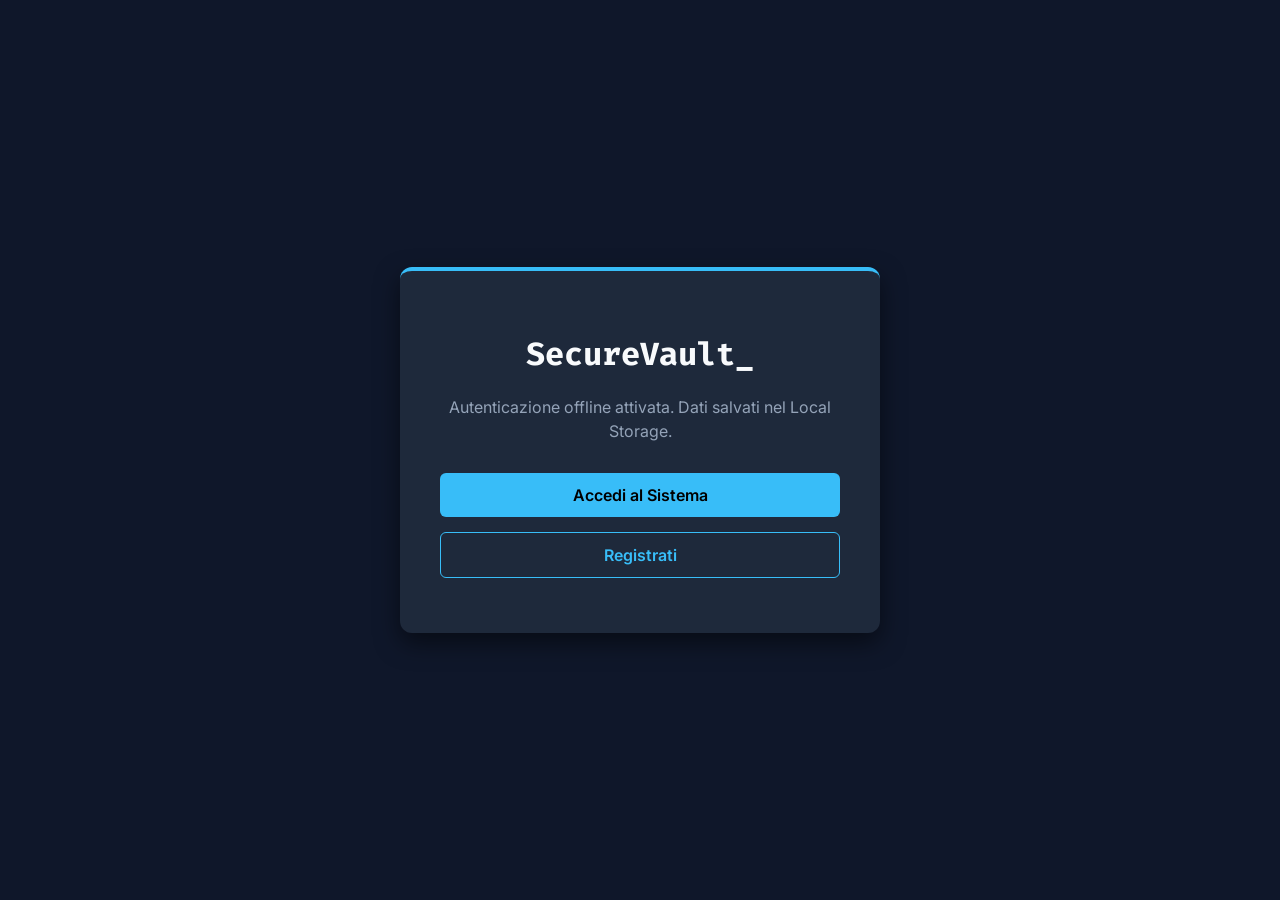
<file: ITSOS CTF/index.html>
<!DOCTYPE html>
<html lang="it">

<head>
    <meta charset="UTF-8">
    <title>SecureVault CTF</title>
    <link rel="stylesheet" href="style.css">
</head>

<body>
    <div class="container">
        <h1>SecureVault_</h1>
        <p>Autenticazione offline attivata. Dati salvati nel Local Storage.</p>
        <a href="login.html" class="btn">Accedi al Sistema</a>
        <a href="register.html" class="btn btn-outline">Registrati</a>
    </div>
</body>

</html>
</file>
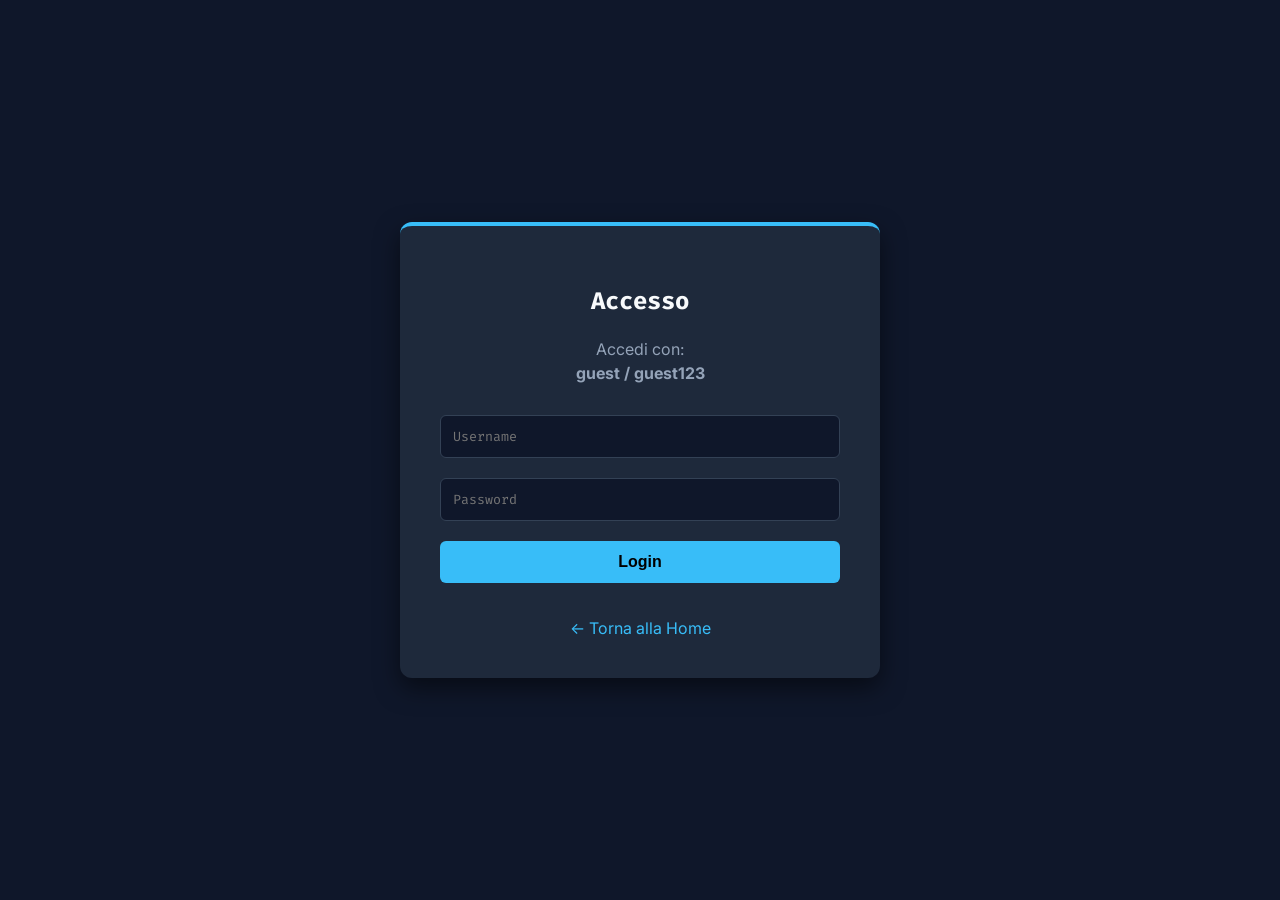
<file: ITSOS CTF/dashboard.html>
<!DOCTYPE html>
<html lang="it">

<head>
    <meta charset="UTF-8">
    <title>Dashboard | SecureVault</title>
    <link rel="stylesheet" href="style.css">
</head>

<body>
    <div class="container" style="max-width: 600px;">
        <h2>Pannello di Controllo</h2>

        <div id="content-area"></div>

        <br>
        <button onclick="logout()" class="btn btn-outline">Esegui Logout</button>
    </div>

    <script>
        function logout() {
            localStorage.removeItem('auth_token');
            window.location.href = 'index.html';
        }

        const token = localStorage.getItem('auth_token');
        const contentArea = document.getElementById('content-area');

        // Se non c'è il token nel Local Storage, torna al login
        if (!token) {
            window.location.href = 'login.html';
        } else {
            try {
                // Decodifichiamo il token
                const decodedString = atob(token);
                const userData = JSON.parse(decodedString);

                if (userData.role === 'admin') {
                    const hiddenFlag = atob("SVRTT1N7bDBjNGxfNXQwcjRnM19oNGNrM2Rfc3VjYzMxNX0");

                    contentArea.innerHTML = `
                        <p>Livello di autorizzazione: <strong style="color: var(--primary);">admin</strong></p>
                        <div class="flag-box">${hiddenFlag}</div>
                        <p style="margin-top: 20px;">Accesso root garantito. Benvenuto Amministratore.</p>
                    `;
                } else {
                    contentArea.innerHTML = `
                        <p>Livello di autorizzazione: <strong style="color: var(--primary);">${userData.role}</strong></p>
                        <div style="background: rgba(239, 68, 68, 0.1); border: 1px solid var(--danger); padding: 15px; border-radius: 8px;">
                            Accesso limitato. Solo l'amministratore può visualizzare i dati sensibili della flag.
                        </div>
                    `;
                }
            } catch (e) {
                // Se il token è stato manipolato male e dà errore, fai il logout
                logout();
            }
        }
    </script>
</body>

</html>
</file>
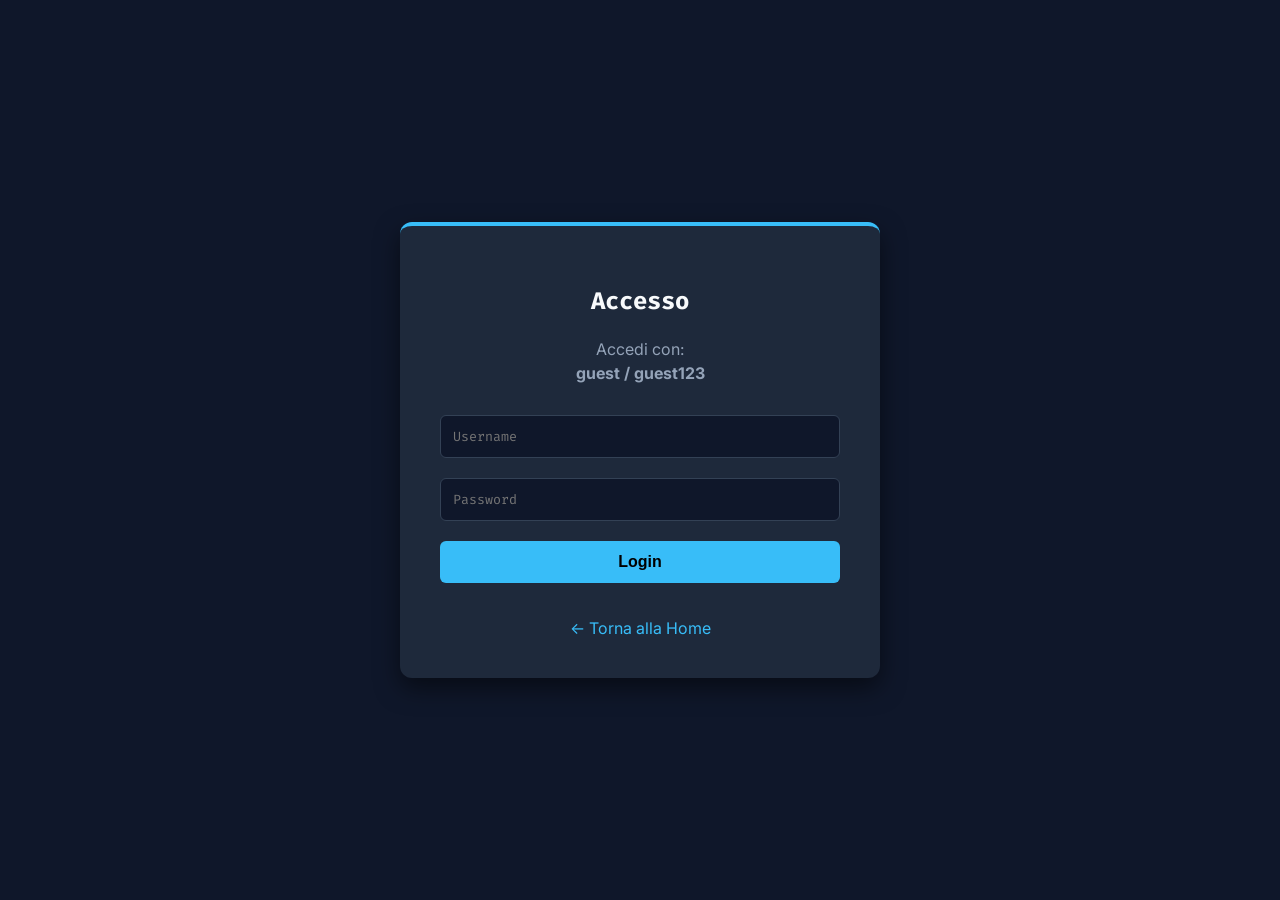
<file: ITSOS CTF/login.html>
<!DOCTYPE html>
<html lang="it">

<head>
    <meta charset="UTF-8">
    <title>Login | SecureVault</title>
    <link rel="stylesheet" href="style.css">
</head>

<body>
    <div class="container">
        <h2>Accesso</h2>
        <p>Accedi con:<br><strong>guest / guest123</strong></p>
        <p id="error-msg" style="color: var(--danger); display: none;">Credenziali errate.</p>

        <div>
            <input type="text" id="username" placeholder="Username" required>
            <input type="password" id="password" placeholder="Password" required>
            <button type="button" class="btn" onclick="effettuaLogin()">Login</button>
        </div>
        <br>
        <a href="index.html" style="color: var(--primary); text-decoration: none;">&larr; Torna alla Home</a>
    </div>

    <script>
        function effettuaLogin() {
            const user = document.getElementById('username').value;
            const pass = document.getElementById('password').value;

            if (user === 'guest' && pass === 'guest123') {
                // Creiamo il JSON e lo convertiamo in Base64
                const data = JSON.stringify({ role: "user" });
                const token = btoa(data);

                // Salviamo nel Local Storage
                localStorage.setItem('auth_token', token);

                // Andiamo alla dashboard
                window.location.href = 'dashboard.html';
            } else {
                document.getElementById('error-msg').style.display = 'block';
            }
        }
    </script>
</body>

</html>
</file>
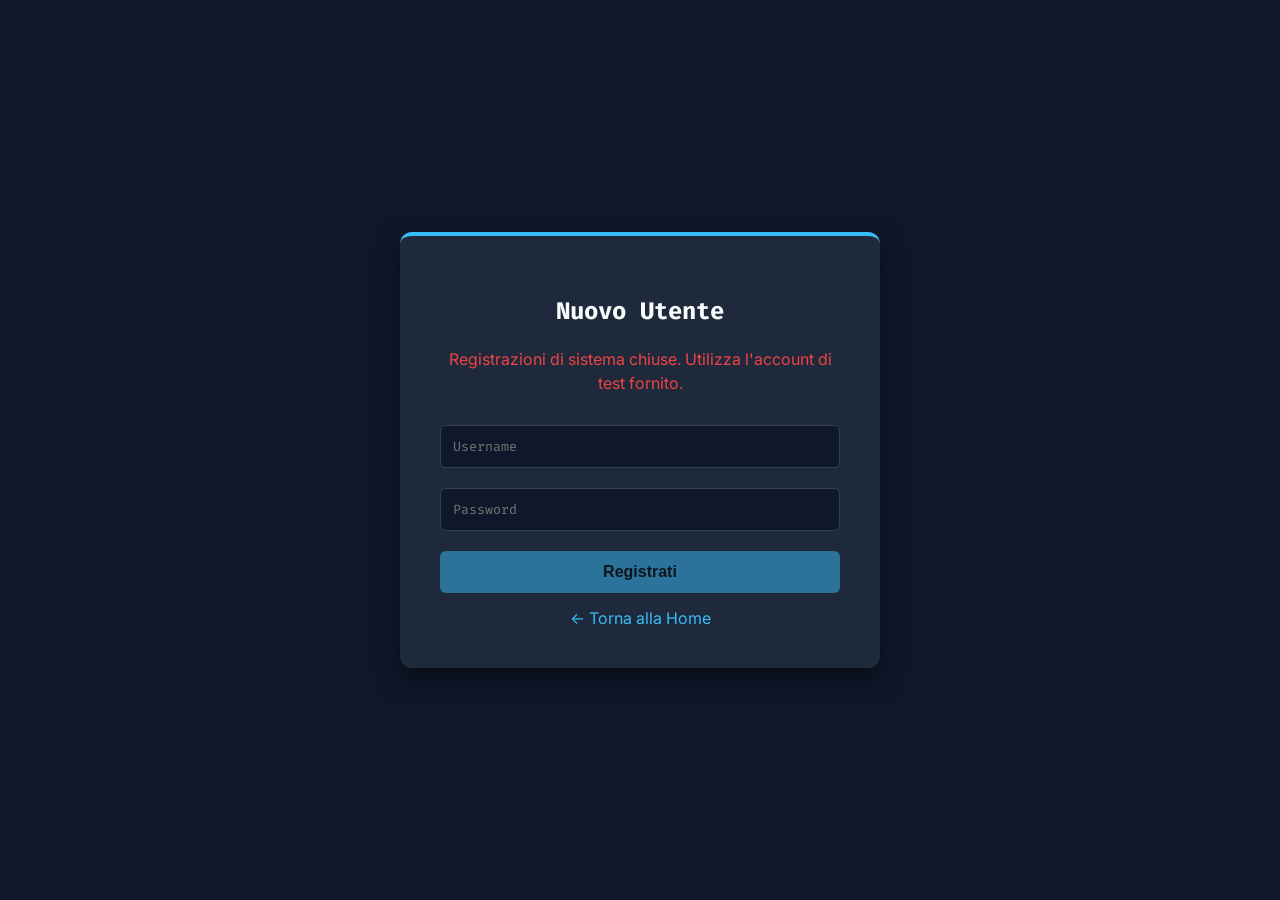
<file: ITSOS CTF/register.html>
<!DOCTYPE html>
<html lang="it">

<head>
    <meta charset="UTF-8">
    <title>Registrazione | SecureVault</title>
    <link rel="stylesheet" href="style.css">
</head>

<body>
    <div class="container">
        <h2>Nuovo Utente</h2>
        <p style="color: var(--danger);">Registrazioni di sistema chiuse. Utilizza l'account di test fornito.</p>
        <form>
            <input type="text" placeholder="Username" disabled>
            <input type="password" placeholder="Password" disabled>
            <button type="button" class="btn" style="opacity: 0.5; cursor: not-allowed;">Registrati</button>
        </form>
        <a href="index.html" style="color: var(--primary); text-decoration: none;">&larr; Torna alla Home</a>
    </div>
</body>

</html>
</file>
<file: ITSOS CTF/style.css>
@import url('https://fonts.googleapis.com/css2?family=Fira+Code:wght@400;600&family=Inter:wght@400;600&display=swap');

:root {
    --bg-color: #0f172a;
    --card-bg: #1e293b;
    --primary: #38bdf8;
    --text-main: #f8fafc;
    --text-muted: #94a3b8;
    --accent: #10b981;
    --danger: #ef4444;
}

body {
    background-color: var(--bg-color);
    color: var(--text-main);
    font-family: 'Inter', sans-serif;
    display: flex;
    justify-content: center;
    align-items: center;
    height: 100vh;
    margin: 0;
}

.container {
    background: var(--card-bg);
    padding: 40px;
    border-radius: 12px;
    box-shadow: 0 10px 25px rgba(0, 0, 0, 0.5);
    width: 100%;
    max-width: 400px;
    text-align: center;
    border-top: 4px solid var(--primary);
}

h1,
h2 {
    font-family: 'Fira Code', monospace;
    margin-bottom: 20px;
}

p {
    color: var(--text-muted);
    margin-bottom: 30px;
    line-height: 1.5;
}

.btn {
    display: block;
    width: 100%;
    padding: 12px;
    margin-bottom: 15px;
    background: var(--primary);
    color: #000;
    text-decoration: none;
    border: none;
    border-radius: 6px;
    font-weight: 600;
    font-size: 16px;
    cursor: pointer;
    transition: 0.3s ease;
    box-sizing: border-box;
}

.btn:hover {
    background: #0ea5e9;
    transform: translateY(-2px);
}

.btn-outline {
    background: transparent;
    color: var(--primary);
    border: 1px solid var(--primary);
}

.btn-outline:hover {
    background: rgba(56, 189, 248, 0.1);
}

input {
    width: 100%;
    padding: 12px;
    margin-bottom: 20px;
    background: #0f172a;
    border: 1px solid #334155;
    color: white;
    border-radius: 6px;
    font-family: 'Fira Code', monospace;
    box-sizing: border-box;
}

.flag-box {
    background: rgba(16, 185, 129, 0.1);
    border: 1px dashed var(--accent);
    padding: 20px;
    border-radius: 8px;
    color: var(--accent);
    font-family: 'Fira Code', monospace;
    font-size: 1.2rem;
    margin-top: 20px;
}
</file>
